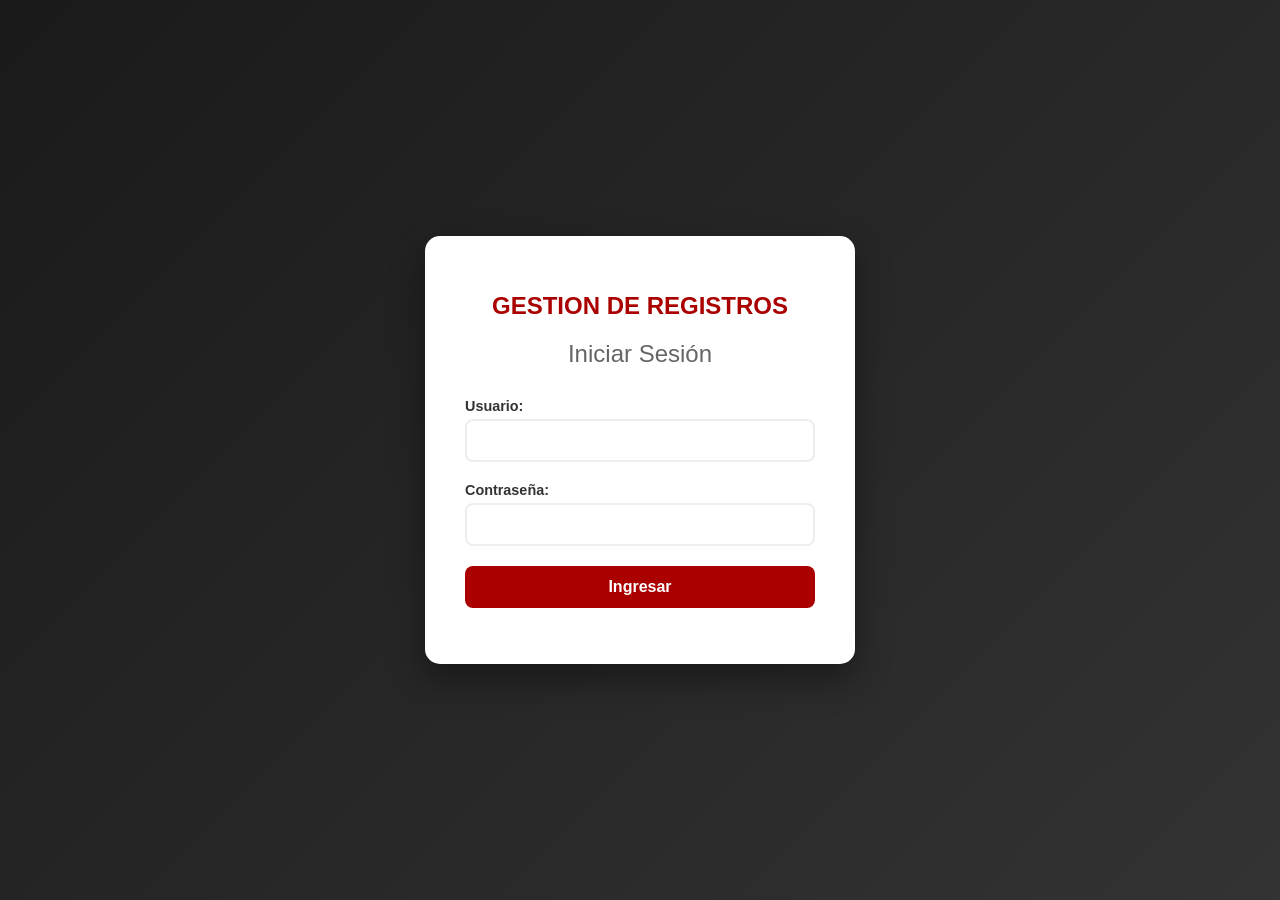
<file: index.html>
<!DOCTYPE html>
<html lang="es">
<head>
    <meta charset="UTF-8">
    <meta name="viewport" content="width=device-width, initial-scale=1.0">
    <title>Inicio de Sesión</title>
    <link rel="stylesheet" href="diseño2.css">
</head>
<body>
    <div class="contenedor">
        <h1>GESTION DE REGISTROS </h1>
        <h2>Iniciar Sesión</h2>
        <form id="formularioLogin">
            <label for="usuario">Usuario:</label>
            <input type="text" id="usuario" name="usuario" required>
            <label for="contrasena">Contraseña:</label>
            <input type="password" id="contrasena" name="contrasena" required>
           <button type="submit">Ingresar</button>
        <p id="mensaje"></p>
    </div>
    <script src="codigo2.js"></script>
</body>
</html>
</file>
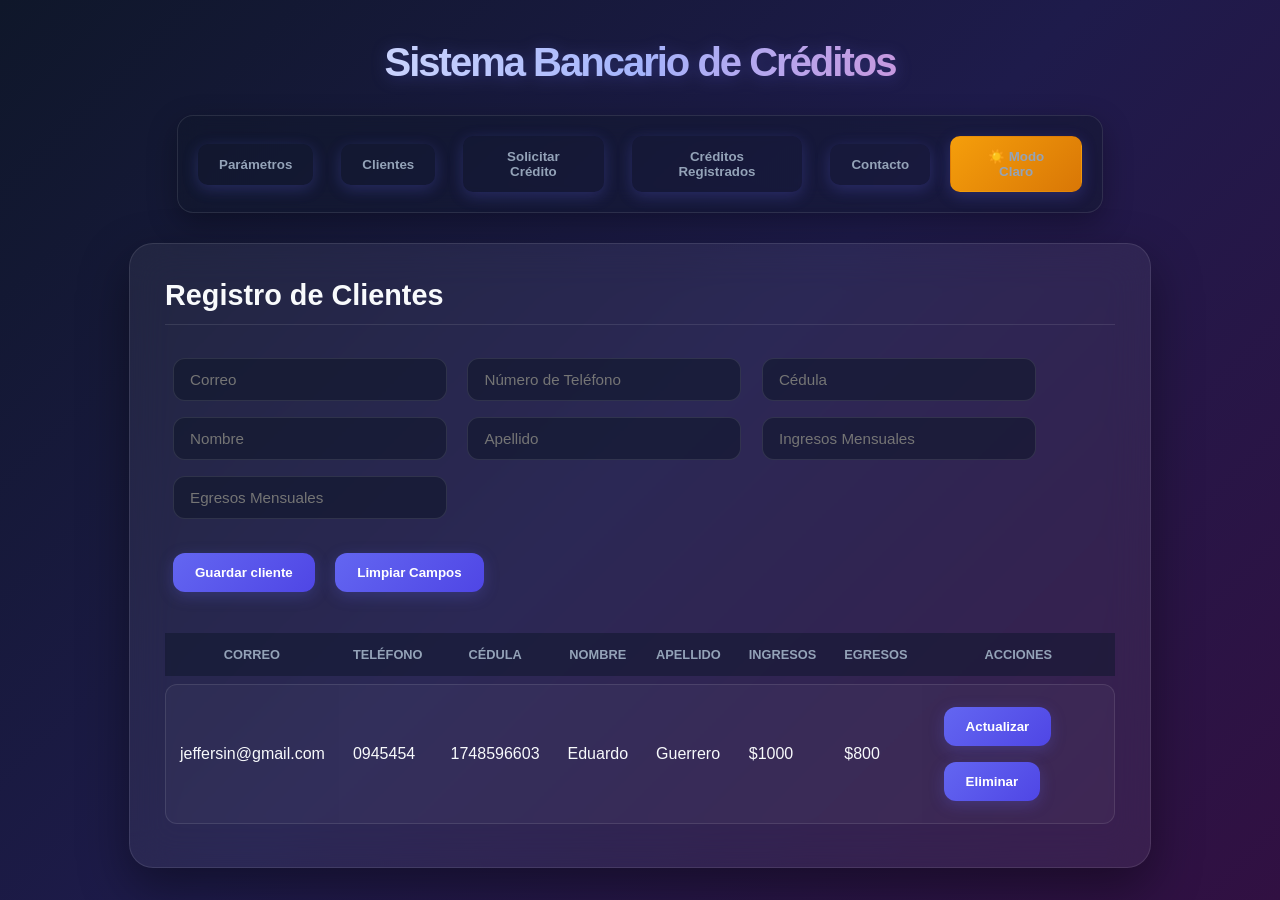
<file: index2.html>
<!DOCTYPE html>
<html lang="es">
<head>
  <meta charset="UTF-8">
  <meta name="viewport" content="width=device-width, initial-scale=1.0">
  <title>Sistema de Créditos</title>
  <link rel="stylesheet" href="simulador_completo.css">
</head>
<body>
 
<header>
  <h1>Sistema Bancario de Créditos</h1>
</header>
 
<nav>
  <button onclick="mostrarSeccion('parametros');">Parámetros</button>
  <button onclick="mostrarSeccion('clientes');">Clientes</button>
  <button onclick="mostrarSeccion('credito');">Solicitar Crédito</button>
  <button onclick="mostrarSeccion('listaCreditos');">Créditos Registrados</button>
  <button onclick="mostrarSeccion('contacto');">Contacto</button>
  <button id="btnTema" onclick="alternarTema();" style="background: linear-gradient(135deg, #f59e0b 0%, #d97706 100%); margin-left: auto;">☀️ Modo Claro</button>
</nav>

<section id="parametros">
  <h2>Configurar Parámetros</h2>
  <label>Tasa de interés anual:</label>
  <input type="number" id="tasaInteres" min="10" max="20" value="15">
  <span>%</span>
  <br><br>
  
  <label>Monto Máximo Permitido ($):</label>
  <input type="number" id="montoMaximoParametros" min="1" value="50000">
  <br><br>
  
  <button onclick="guardarParametros();">Guardar parámetros</button>
  <p id="mensajeTasa"></p>
</section>
 
<section id="clientes" class="activa">
  <h2>Registro de Clientes</h2>
  <input type="text" id="correo" placeholder="Correo">
  <input type="text" id="numero" placeholder="Número de Teléfono">
  <input type="text" id="cedula" placeholder="Cédula">
  <input type="text" id="nombre" placeholder="Nombre">
  <input type="text" id="apellido" placeholder="Apellido">
  <input type="number" id="ingresos" placeholder="Ingresos Mensuales">
  <input type="number" id="egresos" placeholder="Egresos Mensuales">
  <br><br>
  <button onclick="guardarCliente();">Guardar cliente</button>
  <button onclick="limpiar();">Limpiar Campos</button>
 
  <table>
    <thead>
      <tr>
        <th>Correo</th>
        <th>Teléfono</th>
        <th>Cédula</th>
        <th>Nombre</th>
        <th>Apellido</th>
        <th>Ingresos</th>
        <th>Egresos</th>
        <th>Acciones</th>
      </tr>
    </thead>
    <tbody id="tablaClientes">
    </tbody>
  </table>
</section>
 
<section id="credito">
  <h2>Solicitar Crédito</h2>
  <label>Buscar Cliente:</label>
  <input type="text" id="buscarCedulaCredito" placeholder="Cédula del cliente">
  <button onclick="buscarClienteCredito()">Buscar cliente</button>
 
  <div id="datosClienteCredito" class="card">
    <p style="color: #777;">Ningún cliente seleccionado.</p>
  </div>
 
  <h3>Simulador de Cuotas</h3>
  <input type="number" id="montoCredito" placeholder="Monto solicitado ($)">
  <input type="number" id="plazoCredito" placeholder="Plazo (en años)">
  <br><br>
  <button onclick="simularCredito()">Calcular crédito</button>
 
  <div id="resultadoCredito"></div>
  <br>
  <button id="btnSolicitarCredito" onclick="solicitarCredito()" disabled>
    Solicitar crédito aprobado
  </button>
</section>
 
<section id="listaCreditos">
  <h2>Créditos Registrados</h2>
  <input type="text" id="buscarCedulaListado" placeholder="Ingresar cédula">
  <button onclick="buscarCreditosCliente()">Buscar</button>
  <button onclick="pintarCreditos(creditos)">Ver todos</button>
  <button onclick="mostrarCreditosVip()">Créditos VIP</button>
 
  <table>
    <thead>
      <tr>
        <th>Cédula</th>
        <th>Cliente</th>
        <th>Monto</th>
        <th>Tasa</th>
        <th>Plazo</th>
        <th>Cuota Mensual</th>
        <th>Acciones</th>
      </tr>
    </thead>
    <tbody id="tablaCreditos">
    </tbody>
  </table>
</section>

<section id="contacto">
  <h2>Contacto</h2>
  <div class="card">
    <p><strong>Desarrollado por:</strong> Jefferson Quispe</p>
    <p>Carrera: desarrollador de programas</p>
    <p>Redes sociales: jeffersonquispecando@gmail.com</p>
    <p>SI PUEDES IMAGINARLO PUEDES CREARLO </p>
  </div>
</section>
 
<script src="utilitarios.js"></script>
<script src="simulador_completo.js"></script>
</body>
</html>
</file>
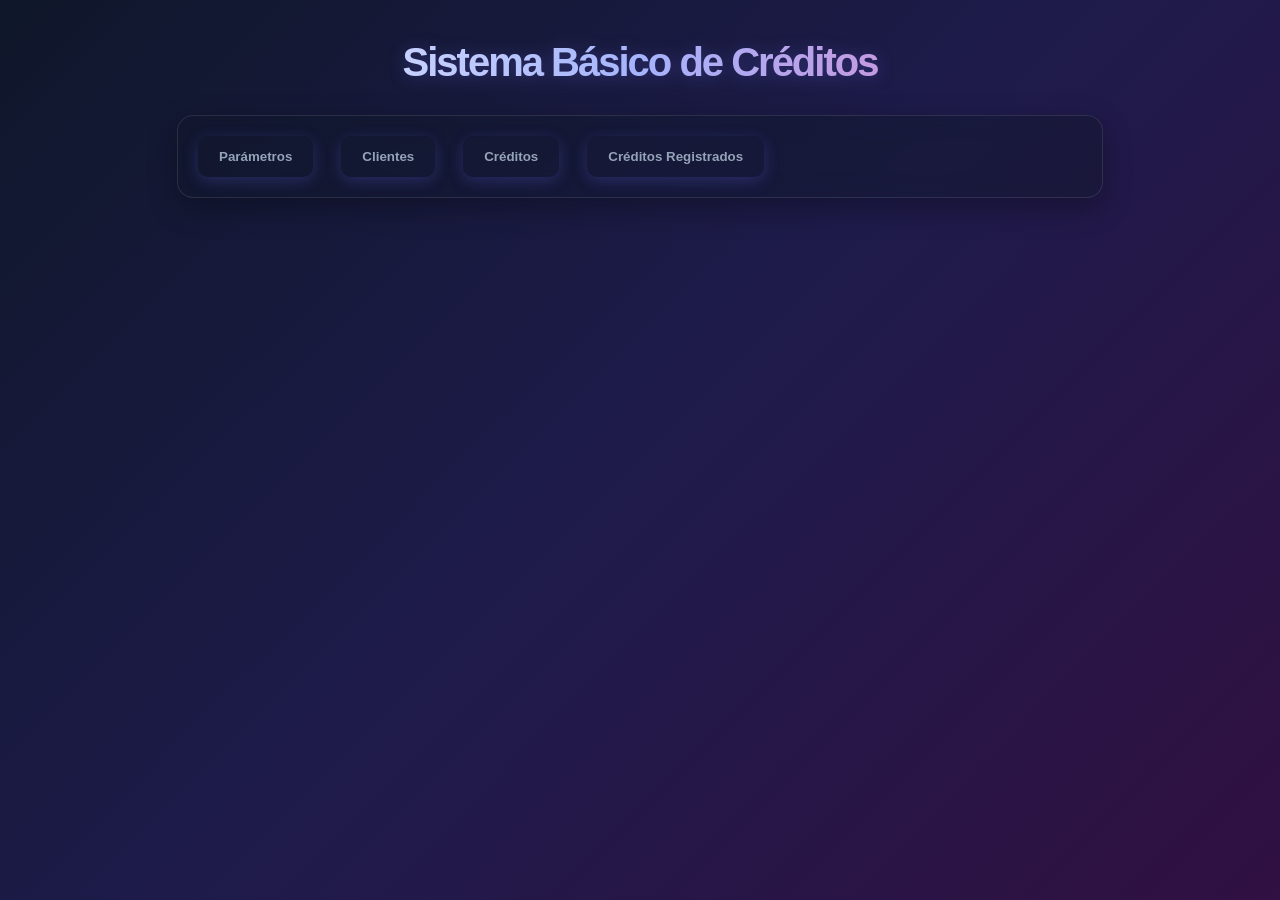
<file: simulador_completo.html>
<!DOCTYPE html>
<html lang="es">
<head>
  <meta charset="UTF-8">
  <title>Sistema de Créditos</title>
</head>
<body>
 
<header>
  <h1>Sistema Básico de Créditos</h1>
   <link rel="stylesheet" href="simulador_completo.css">
</header>
 
<nav>
  <button onclick="mostrarSeccion(`parametros`);">Parámetros</button>
  <button onclick="mostrarSeccion(`clientes`);">Clientes</button>
  <button onclick="mostrarSeccion(`credito`)">Créditos</button>
  <button onclick="mostrarSeccion(`listaCreditos`)">Créditos Registrados</button>
</nav>
<section id="parametros">
  <h2>Configurar Parámetros</h2>
 
  <label>Tasa de interés:</label>
  <input type="number" id="tasaInteres" min="10" max="20" value="15">
  <span>%</span>
 
  <br>
  <button onclick="guardarTasa();">Guardar tasa</button>
 
  <p id="mensajeTasa"></p>
</section>
 
<section id="clientes">
  <h2>Registro de Clientes</h2>
 
  <input type="text" id="cedula" placeholder="Cédula">
  <input type="text" id="nombre" placeholder="Nombre">
  <input type="text" id="apellido" placeholder="Apellido">
  <input type="number" id="ingresos" placeholder="Ingresos">
  <input type="number" id="egresos" placeholder="Egresos">
 
  <br>
 
  <button  onclick="guardarCliente();">Guardar cliente</button>
  <button onclick="limpiar();">Limpiar</button>
 
  <table>
    <thead>
      <tr>
        <th>Cédula</th>
        <th>Nombre</th>
        <th>Apellido</th>
        <th>Ingresos</th>
        <th>Egresos</th>
        <th>Acciones</th>
      </tr>
    </thead>
    <tbody id="tablaClientes">
       <tr>
          <td>1712345678</td>
          <td>Juan</td>
          <td>Pérez</td>
          <td>1200</td>
          <td>500</td>
          <td>
            <button onclick="pintarClientes();">Actualizar</button>
            <button>Eliminar</button>
          </td>
        </tr>
        <tr>
          <td>1723456789</td>
          <td>María</td>
          <td>Gómez</td>
          <td>1500</td>
          <td>600</td>
          <td>
            <button>Actualizar</button>
            <button>Eliminar</button>
          </td>
        </tr>
        <tr>
          <td>1734567890</td>
          <td>Carlos</td>
          <td>Ramírez</td>
          <td>900</td>
          <td>350</td>
          <td>
            <button>Actualizar</button>
            <button>Eliminar</button>
          </td>
        </tr>
    </tbody>
  </table>
</section>
 
<section id="credito">
  <h2>Solicitar Crédito</h2>
 
  <input type="text" id="buscarCedulaCredito" placeholder="Cédula">
  <button onclick="buscarClienteCredito()">Buscar cliente</button>
 
  <div id="datosClienteCredito" class="card"></div>
 
  <input type="number" id="montoCredito" placeholder="Monto">
  <input type="number" id="plazoCredito" placeholder="Plazo">
 
  <br>
 
  <button onclick="simularCredito()">Calcular crédito</button>
 
  <div id="resultadoCredito"></div>
 
  <button id="btnSolicitarCredito" onclick="solicitarCredito()" disabled>
    Solicitar crédito
  </button>
</section>
 
<section id="listaCreditos">
  <h2>Créditos Registrados</h2>
 
  <input type="text" id="buscarCedulaListado" placeholder="Ingresar cédula">
  <button onclick="buscarCreditosCliente()">Buscar</button>
  <button onclick="pintarCreditos(creditos)">Ver todos</button>
 
  <table>
    <thead>
      <tr>
        <th>Cédula</th>
        <th>Nombre</th>
        <th>Apellido</th>
        <th>Monto</th>
        <th>Tasa</th>
        <th>Plazo</th>
        <th>Cuota</th>
      </tr>
    </thead>
    <tbody id="tablaCreditos">
       <tr>
          <td>1712345678</td>
          <td>Juan</td>
          <td>Pérez</td>
          <td>3000</td>
          <td>15%</td>
          <td>12 meses</td>
          <td>287.50</td>
          <td><button>Eliminar</button></td>
        </tr>
        <tr>
          <td>1723456789</td>
          <td>María</td>
          <td>Gómez</td>
          <td>5000</td>
          <td>14%</td>
          <td>24 meses</td>
          <td>237.50</td>
          <td><button>Eliminar</button></td>
        </tr>
        <tr>
          <td>1734567890</td>
          <td>Carlos</td>
          <td>Ramírez</td>
          <td>1500</td>
          <td>16%</td>
          <td>6 meses</td>
          <td>290.00</td>
          <td><button>Eliminar</button></td>
        </tr>
    </tbody>
  </table>
</section>
 
<script src="simulador_completo.js"></script>
<script src="utilitarios.js"></script>
</body>
 
 
 
<script src="simulador_completo.js"></script>
<script src="utilitarios.js"></script>
</body>
</html>
</file>
<file: diseño2.css>
/* diseño2.css - Estilo Moderno */
body {
    font-family: 'Segoe UI', Tahoma, Geneva, Verdana, sans-serif;
    display: flex;
    justify-content: center;
    align-items: center;
    height: 100vh;
    margin: 0;
    background: linear-gradient(135deg, #1a1a1a 0%, #333333 100%);
    color: #333;
}

.contenedor {
    background: #ffffff;
    padding: 40px;
    border-radius: 15px;
    box-shadow: 0 15px 35px rgba(0, 0, 0, 0.4);
    width: 350px;
    text-align: center;
}

h1 {
    font-size: 1.5rem;
    color: #aa0000; /* Rojo distintivo */
    margin-bottom: 10px;
    text-transform: uppercase;
}

h2 {
    font-weight: 300;
    margin-bottom: 30px;
    color: #666;
}

label {
    display: block;
    text-align: left;
    margin-bottom: 5px;
    font-weight: bold;
    font-size: 0.9rem;
}

input {
    width: 100%;
    padding: 12px;
    margin-bottom: 20px;
    border: 2px solid #eee;
    border-radius: 8px;
    box-sizing: border-box; /* Importante para el ancho */
    transition: border-color 0.3s;
}

input:focus {
    outline: none;
    border-color: #aa0000;
}

button {
    width: 100%;
    padding: 12px;
    background-color: #aa0000;
    color: #fff;
    border: none;
    border-radius: 8px;
    cursor: pointer;
    font-size: 1rem;
    font-weight: bold;
    transition: background 0.3s;
}

button:hover {
    background-color: #880000;
}
</file>
<file: simulador_completo.css>
/* ==========================================================================
   ESTILO MODERNO - VARIABLES DE TEMA (POR DEFECTO OSCURO)
   ========================================================================== */
:root {
  --bg-gradient: linear-gradient(135deg, #0f172a 0%, #1e1b4b 50%, #311042 100%);
  --glass-bg: rgba(255, 255, 255, 0.06);
  --glass-border: rgba(255, 255, 255, 0.1);
  --text-main: #f8fafc;
  --text-muted: #94a3b8;
  --accent-primary: #6366f1;
  --accent-hover: #4f46e5;
  --input-bg: rgba(15, 23, 42, 0.6);
  --table-th-bg: rgba(15, 23, 42, 0.5);
  --table-td-bg: rgba(255, 255, 255, 0.03);
  --card-bg: rgba(15, 23, 42, 0.4);
  --perspective: 1000px;
}

/* VARIABLES CUANDO EL MODO CLARO ESTÁ ACTIVO */
body.claro {
  --bg-gradient: linear-gradient(135deg, #f8fafc 0%, #e2e8f0 50%, #cbd5e1 100%);
  --glass-bg: rgba(255, 255, 255, 0.7);
  --glass-border: rgba(15, 23, 42, 0.12);
  --text-main: #0f172a;
  --text-muted: #475569;
  --accent-primary: #4f46e5;
  --accent-hover: #3730a3;
  --input-bg: rgba(255, 255, 255, 0.9);
  --table-th-bg: rgba(226, 232, 240, 0.85);
  --table-td-bg: rgba(255, 255, 255, 0.45);
  --card-bg: rgba(248, 250, 252, 0.8);
}

body {
  font-family: 'Segoe UI', Roboto, Helvetica, Arial, sans-serif;
  background: var(--bg-gradient);
  background-attachment: fixed;
  color: var(--text-main);
  margin: 0;
  padding: 0;
  min-height: 100vh;
  overflow-x: hidden;
  transition: background 0.4s ease, color 0.4s ease;
}

header {
  padding: 40px 20px 20px 20px;
  text-align: center;
}

header h1 {
  font-size: 2.5rem;
  font-weight: 800;
  letter-spacing: -0.05em;
  background: linear-gradient(to right, #fff, #a5b4fc, #f472b6);
  -webkit-background-clip: text;
  -webkit-text-fill-color: transparent;
  margin: 0;
  filter: drop-shadow(0 2px 8px rgba(99, 102, 241, 0.3));
}

body.claro header h1 {
  background: linear-gradient(to right, #0f172a, #312e81, #4f46e5);
  -webkit-background-clip: text;
  -webkit-text-fill-color: transparent;
}

nav {
  display: flex;
  align-items: center;
  background: rgba(15, 23, 42, 0.4);
  backdrop-filter: blur(12px);
  -webkit-backdrop-filter: blur(12px);
  padding: 12px;
  gap: 12px;
  max-width: 900px;
  margin: 10px auto 30px auto;
  border-radius: 16px;
  border: 1px solid var(--glass-border);
  box-shadow: 0 10px 30px rgba(0, 0, 0, 0.3);
}

nav button {
  padding: 12px 20px;
  border: 1px solid transparent;
  background: transparent;
  color: var(--text-muted);
  cursor: pointer;
  border-radius: 10px;
  font-weight: 600;
  transition: all 0.3s ease;
}

nav button:hover {
  color: var(--text-main);
  background: var(--glass-bg);
  border-color: var(--glass-border);
  transform: translateY(-2px);
}

section {
  display: none;
  padding: 35px;
  max-width: 950px;
  margin: 0 auto 40px auto;
  background: var(--glass-bg);
  backdrop-filter: blur(20px);
  -webkit-backdrop-filter: blur(20px);
  border-radius: 24px;
  border: 1px solid var(--glass-border);
  box-shadow: 0 20px 50px rgba(0, 0, 0, 0.4);
  opacity: 0;
  transform: perspective(var(--perspective)) rotateX(4deg) translateY(20px);
  transition: transform 0.5s cubic-bezier(0.34, 1.56, 0.64, 1), opacity 0.5s ease;
}

section.activa {
  display: block;
  opacity: 1;
  transform: perspective(var(--perspective)) rotateX(0deg) translateY(0);
}

section h2 {
  font-size: 1.8rem;
  margin-top: 0;
  margin-bottom: 25px;
  border-bottom: 1px solid var(--glass-border);
  padding-bottom: 12px;
}

input, select {
  background: var(--input-bg);
  border: 1px solid var(--glass-border);
  padding: 12px 16px;
  margin: 8px;
  width: 240px;
  color: var(--text-main);
  border-radius: 12px;
  font-size: 0.95rem;
  transition: all 0.3s ease;
}

input:focus, select:focus {
  outline: none;
  border-color: var(--accent-primary);
  box-shadow: 0 0 0 3px rgba(99, 102, 241, 0.3);
}

button {
  background: linear-gradient(135deg, var(--accent-primary) 0%, var(--accent-hover) 100%);
  color: white;
  border: none;
  padding: 12px 22px;
  margin: 8px;
  cursor: pointer;
  border-radius: 12px;
  font-weight: 600;
  box-shadow: 0 4px 15px rgba(99, 102, 241, 0.25);
  transition: all 0.25s ease;
}

button:hover {
  transform: translateY(-2px);
  box-shadow: 0 6px 20px rgba(99, 102, 241, 0.4);
}

table {
  width: 100%;
  border-collapse: separate;
  border-spacing: 0 8px;
  margin-top: 25px;
}

th {
  background: var(--table-th-bg);
  color: var(--text-muted);
  font-weight: 600;
  text-transform: uppercase;
  font-size: 0.8rem;
  padding: 14px;
}

td {
  background: var(--table-td-bg);
  color: var(--text-main);
  border-top: 1px solid var(--glass-border);
  border-bottom: 1px solid var(--glass-border);
  padding: 14px;
  transition: background-color 0.2s ease;
}

td:first-child { border-left: 1px solid var(--glass-border); border-radius: 12px 0 0 12px; }
td:last-child { border-right: 1px solid var(--glass-border); border-radius: 0 12px 12px 0; }

.card {
  background: var(--card-bg);
  border: 1px solid var(--glass-border);
  padding: 24px;
  border-radius: 16px;
  margin-top: 20px;
}

.aprobado {
  background: rgba(16, 185, 129, 0.15);
  color: #10b981;
  border: 1px solid rgba(16, 185, 129, 0.3);
  padding: 18px;
  border-radius: 14px;
  font-weight: 600;
}

.rechazado {
  background: rgba(239, 68, 68, 0.15);
  color: #ef4444;
  border: 1px solid rgba(239, 68, 68, 0.3);
  padding: 18px;
  border-radius: 14px;
  font-weight: 600;
}
</file>
